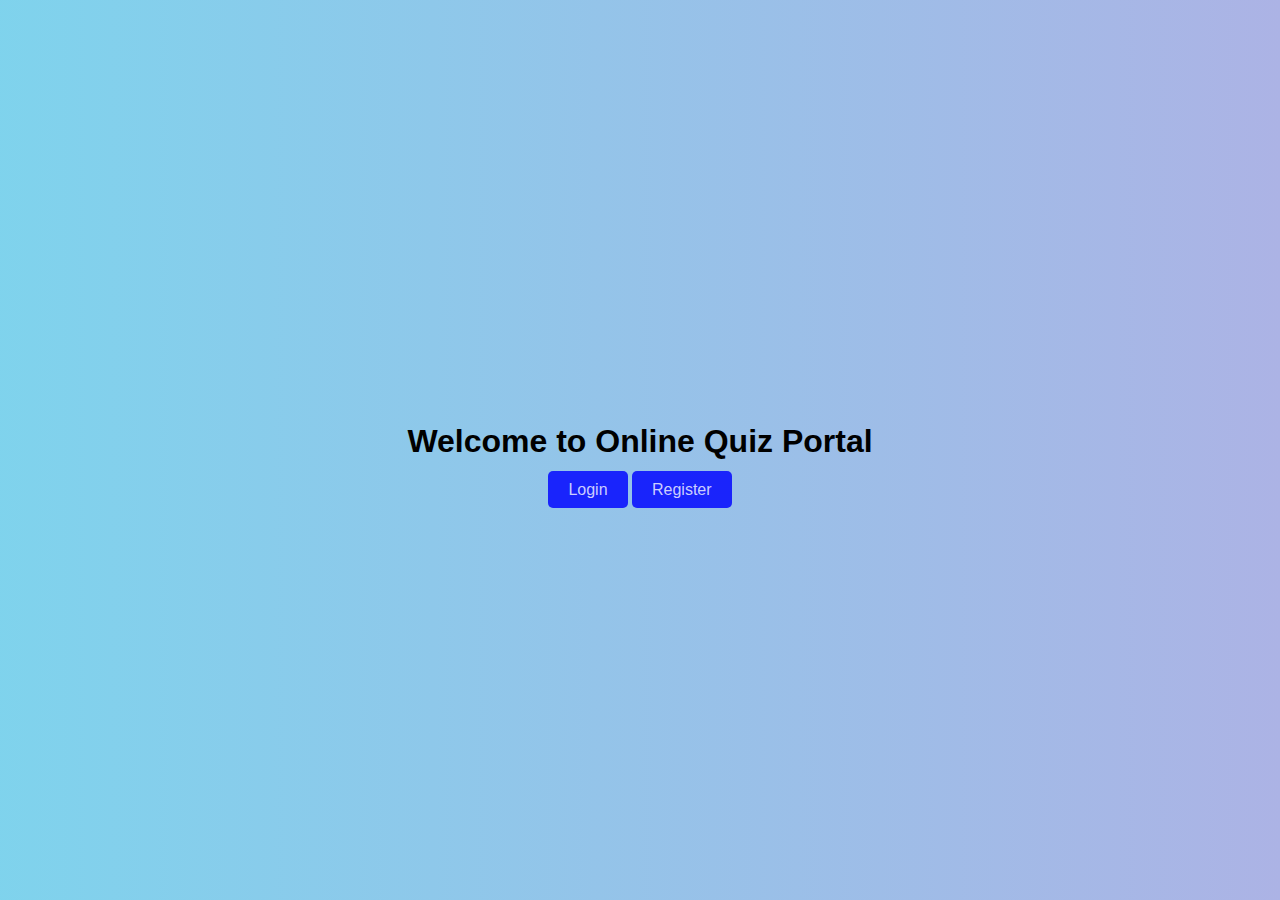
<file: index.html>
<!-- index.html -->
<!DOCTYPE html>
<html lang="en">
<head>
  <meta charset="UTF-8" />
  <meta name="viewport" content="width=device-width, initial-scale=1.0" />
  <title>Online Quiz Portal</title>
  <link rel="stylesheet" href="style.css" />
</head>
<body>
  <div class="container center">
    <h1>Welcome to Online Quiz Portal</h1>
    <div class="buttons">
      <a href="login.html" class="btn">Login</a>
      <a href="register.html" class="btn">Register</a>
    </div>
  </div>
</body>
</html>
</file>
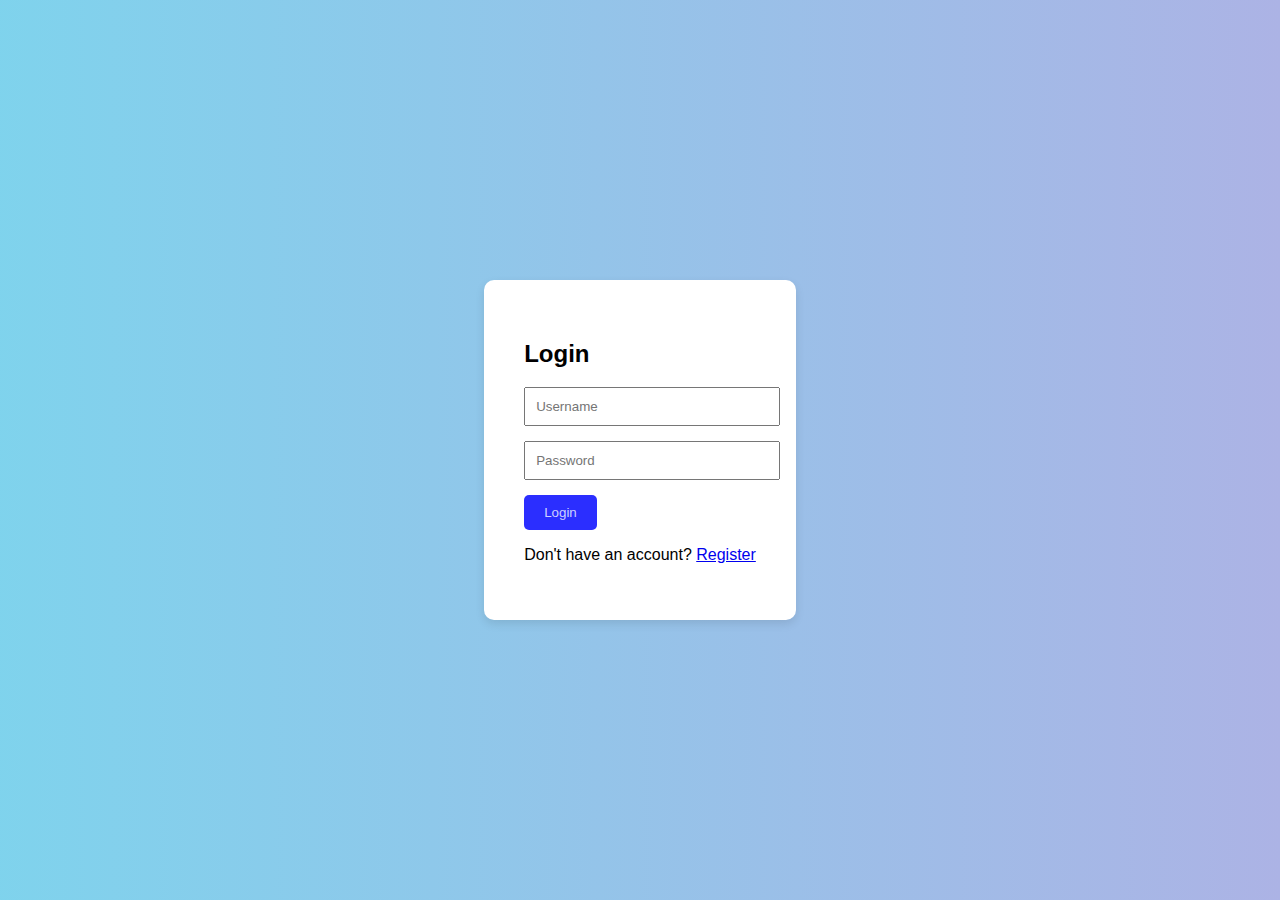
<file: login.html>
<!-- login.html -->
<!DOCTYPE html>
<html lang="en">
<head>
  <meta charset="UTF-8" />
  <title>Login</title>
  <link rel="stylesheet" href="style.css" />
</head>
<body>
  <div class="form-box">
    <h2>Login</h2>
    <form id="loginForm">
      <input type="text" placeholder="Username" id="username" required />
      <input type="password" placeholder="Password" id="password" required />
      <button type="submit">Login</button>
    </form>
    <p>Don't have an account? <a href="register.html">Register</a></p>
  </div>
  <script src="login.js"></script>
</body>
</html>
</file>
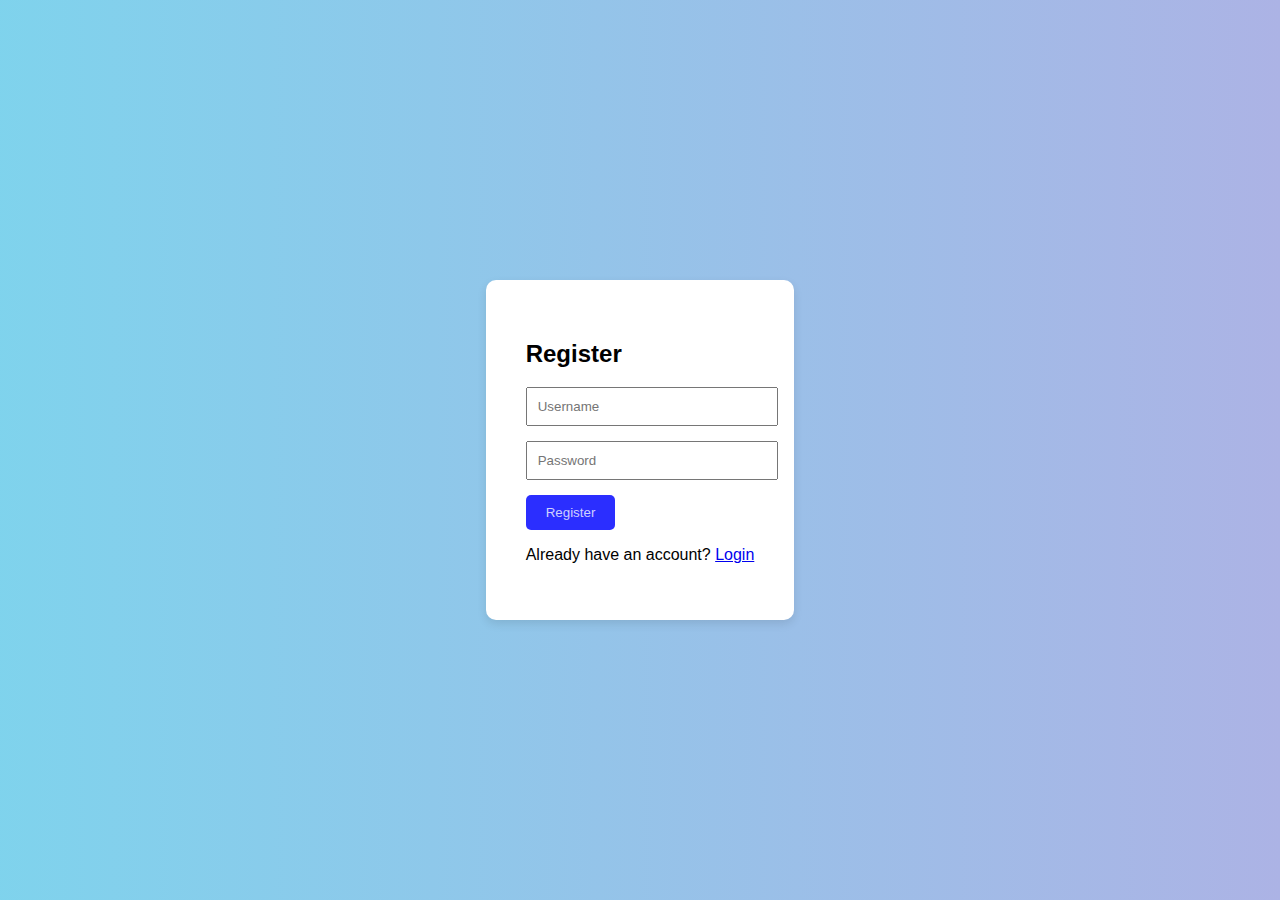
<file: register.html>
<!-- register.html -->
<!DOCTYPE html>
<html lang="en">
<head>
  <meta charset="UTF-8" />
  <title>Register</title>
  <link rel="stylesheet" href="style.css" />
</head>
<body>
  <div class="form-box">
    <h2>Register</h2>
    <form id="registerForm">
      <input type="text" placeholder="Username" id="regUsername" required />
      <input type="password" placeholder="Password" id="regPassword" required />
      <button type="submit">Register</button>
    </form>
    <p>Already have an account? <a href="login.html">Login</a></p>
  </div>
  <script src="register.js"></script>
</body>
</html>
</file>
<file: style.css>
/* css/style.css */
body {
  margin: 0;
  font-family: 'Segoe UI', sans-serif;
  background: linear-gradient(to right, #74cfebeb, #acb3e5);
  display: flex;
  align-items: center;
  justify-content: center;
  height: 100vh;
}

.container {
  text-align: center;
}

.form-box {
  background: #fff;
  padding: 40px;
  border-radius: 10px;
  box-shadow: 0 4px 10px rgba(0,0,0,0.1);
}

input {
  display: block;
  width: 100%;
  margin-bottom: 15px;
  padding: 10px;
}

button, .btn {
  background-color: #0004ffd4;
  border: none;
  color: rgba(255, 255, 255, 0.785);
  padding: 10px 20px;
  cursor: pointer;
  border-radius: 5px;
  text-decoration: none;
}

button:hover, .btn:hover {
  background-color: #0003b3c6;
}
</file>
